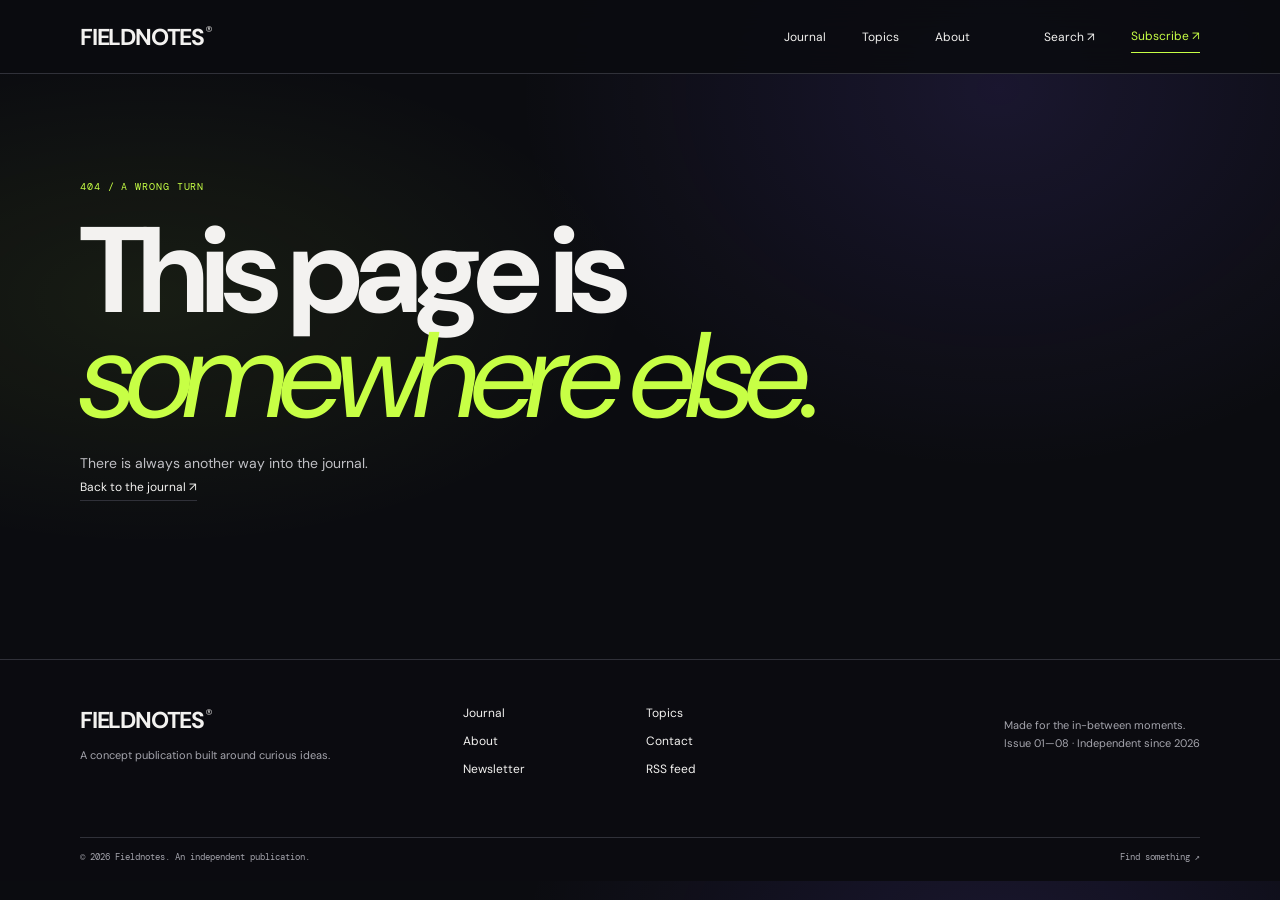
<file: index.html>
<!doctype html><html lang="en"><head><meta charset="utf-8"><meta name="viewport" content="width=device-width, initial-scale=1"><meta name="theme-color" content="#f5f2eb"><meta name="description" content="An independent publication exploring design, culture, technology, and the quiet art of noticing."><link rel="stylesheet" href="./styles.css?v=hero-layout3"><title>Fieldnotes — A concept publication built around curious ideas</title></head><body><a class="skip-link" href="#main-content">Skip to content</a><div id="site-header"></div><main id="main-content" tabindex="-1"></main><div id="site-footer"></div><script src="./content.js" defer></script><script src="./app.js?v=hero7" defer></script></body></html>
</file>
<file: styles.css>
@import url('https://fonts.googleapis.com/css2?family=DM+Mono:wght@400;500&family=DM+Sans:wght@400;500;600;700&family=Instrument+Serif:ital@0;1&display=swap');
:root{--paper:#f5f2eb;--ink:#1b1b19;--muted:#686760;--rule:#d8d4ca;--accent:#e65a35;--white:#fff;--serif:'Instrument Serif',Georgia,serif;--sans:'DM Sans',Arial,sans-serif;--mono:'DM Mono',monospace;--gutter:clamp(22px,6.25vw,96px)}*{box-sizing:border-box}html{scroll-behavior:smooth}body{margin:0;background:var(--paper);color:var(--ink);font-family:var(--sans);-webkit-font-smoothing:antialiased}a{color:inherit;text-decoration:none}button,input,select{font:inherit}button,a,input,select{outline-offset:4px}a:focus-visible,button:focus-visible,input:focus-visible,select:focus-visible{outline:2px solid var(--accent)}img{display:block;max-width:100%}.page-gutter{padding-left:var(--gutter);padding-right:var(--gutter)}.skip-link{position:absolute;left:-9999px;top:8px;background:var(--ink);color:var(--paper);padding:12px;z-index:20}.skip-link:focus{left:8px}.masthead{height:74px;padding:0 var(--gutter);border-bottom:1px solid var(--rule);display:flex;align-items:center;justify-content:space-between;position:relative;z-index:5;background:var(--paper)}.wordmark{font-size:23px;letter-spacing:-1.5px;font-weight:700}.wordmark span{font:10px var(--mono);vertical-align:top;margin-left:2px}.nav{display:flex;align-items:center;gap:36px;font-size:12px}.nav a,.footer-links a,.story-meta a,.text-link,.read-link{transition:color .2s}.nav a:hover,.footer-links a:hover,.story-meta a:hover,.text-link:hover,.read-link:hover{color:var(--accent)}.nav-search{margin-left:3vw}.subscribe-link{border-bottom:1px solid var(--ink);padding:8px 0}.menu-toggle{display:none}.home-hero{padding-top:22px}.hero-topline,.hero-bottom{display:flex;justify-content:space-between;align-items:center;font:10px var(--mono);letter-spacing:.08em}.hero-topline{border-bottom:1px solid var(--rule);padding:9px 0 12px}.hero-grid{display:grid;grid-template-columns:1.05fr .95fr;gap:clamp(24px,5vw,78px);padding:43px 0 35px;align-items:center}.hero-copy{position:relative;min-height:500px;display:flex;align-items:flex-start;flex-direction:column}.eyebrow{font:10px var(--mono);letter-spacing:.09em;color:var(--muted)}h1,h2,h3,p{margin-top:0}.hero-copy h1{font:clamp(54px,7.1vw,108px)/.88 var(--serif);letter-spacing:-.045em;max-width:760px;margin:24px 0}.hero-dek{max-width:410px;font-size:16px;line-height:1.65;color:#4d4b45;margin-bottom:24px}.hero-byline{display:flex;gap:14px 20px;flex-wrap:wrap;color:var(--muted);font:10px var(--mono)}.circle-link{width:84px;height:84px;border:1px solid var(--ink);border-radius:50%;display:flex;align-items:center;justify-content:center;gap:7px;margin-top:30px;font-size:11px;line-height:1.2;transition:background .2s,color .2s}.circle-link:hover{background:var(--ink);color:var(--paper)}.circle-link b{font-size:17px;font-weight:400}.hero-image{display:block;position:relative;align-self:stretch;min-height:500px;overflow:hidden;background:#d4cbb8}.hero-image img{width:100%;height:100%;min-height:500px;object-fit:cover;filter:saturate(.74)}.image-caption{position:absolute;bottom:14px;left:16px;color:white;background:#1b1b1966;padding:7px 9px;font:9px var(--mono);letter-spacing:.04em}.hero-bottom{border-top:1px solid var(--rule);padding:13px 0 15px}.hero-bottom a{color:var(--accent)}.section{padding-top:110px;padding-bottom:112px}.section-heading{display:flex;align-items:flex-end;justify-content:space-between;border-bottom:1px solid var(--rule);padding-bottom:22px;margin-bottom:35px}.section-heading h2{font:clamp(42px,5vw,69px)/.96 var(--serif);letter-spacing:-.03em;margin:15px 0 0}.accent{color:var(--accent)}.text-link{font-size:12px;border-bottom:1px solid var(--rule);padding-bottom:5px}.feature-row{display:grid;grid-template-columns:1.45fr .75fr;gap:clamp(24px,5vw,78px);align-items:start}.story-card{min-width:0}.story-image,.journal-image{display:block;position:relative;overflow:hidden;background:#dfd9cb}.story-image img,.journal-image img{width:100%;height:100%;object-fit:cover;transition:transform .5s;filter:saturate(.72)}.story-image:hover img,.journal-image:hover img{transform:scale(1.025)}.wide .story-image{height:clamp(300px,39vw,560px)}.compact .story-image{height:clamp(250px,29vw,405px)}.image-index{position:absolute;top:12px;left:12px;background:var(--paper);padding:6px 8px;font:9px var(--mono)}.story-copy{padding-top:17px}.story-meta{display:flex;align-items:center;gap:13px;flex-wrap:wrap;color:var(--muted);font:9px var(--mono);letter-spacing:.035em;text-transform:uppercase}.story-meta a{color:var(--accent)}.story-copy h3{font:clamp(29px,3.15vw,45px)/1 var(--serif);letter-spacing:-.025em;margin:13px 0 9px;max-width:650px}.compact h3{font-size:clamp(25px,2.5vw,36px)}.story-copy>p,.journal-item>p{font-size:13px;line-height:1.65;color:var(--muted);max-width:520px;margin-bottom:13px}.read-link{font:10px var(--mono);text-transform:uppercase;letter-spacing:.04em}.read-link span{color:var(--accent);margin-left:6px}.story-pair{display:grid;grid-template-columns:1fr 1fr;gap:clamp(24px,5vw,78px);margin-top:70px}.story-pair .story-image{height:clamp(250px,31vw,440px)}.interlude{padding-top:74px;padding-bottom:56px;background:#e9e5dc;border-top:1px solid var(--rule);border-bottom:1px solid var(--rule)}.interlude>p{font:clamp(62px,10vw,145px)/.85 var(--serif);letter-spacing:-.045em;max-width:1000px;margin:42px 0 62px}.interlude>div{display:flex;justify-content:space-between;border-top:1px solid #c8c2b6;padding-top:13px;font:9px var(--mono);letter-spacing:.07em}.topics-section{padding-top:100px}.topic-index{border-top:1px solid var(--rule)}.topic-index>a{display:grid;grid-template-columns:70px 1fr 100px 28px;align-items:center;padding:19px 8px;border-bottom:1px solid var(--rule);font:clamp(23px,3.4vw,40px) var(--serif);transition:padding .2s,color .2s}.topic-index>a:hover{padding-left:17px;color:var(--accent)}.topic-no,.topic-count{font:9px var(--mono);color:var(--muted)}.topic-count{text-align:right}.topic-arrow{font:18px var(--sans);text-align:right}.newsletter{display:grid;grid-template-columns:1fr 1fr;gap:60px;border-top:1px solid var(--ink);border-bottom:1px solid var(--ink);padding:64px 0;margin:100px 0 80px}.newsletter h2{font:clamp(50px,7vw,88px)/.84 var(--serif);letter-spacing:-.04em;margin:20px 0}.newsletter>div>p{color:var(--muted);font-size:14px;line-height:1.6;max-width:360px}.newsletter form{align-self:center}.newsletter label{display:block;font:10px var(--mono);margin-bottom:11px}.form-row{display:flex;border-bottom:1px solid var(--ink);align-items:center}.form-row input{border:0;background:transparent;flex:1;min-width:0;padding:15px 2px;font-size:14px}.form-row input:focus{outline:0}.form-row button{background:none;border:0;padding:14px 0 14px 14px;cursor:pointer;font:11px var(--mono);white-space:nowrap}.form-row button:hover{color:var(--accent)}.form-message{font-size:11px;color:var(--muted);line-height:1.5;margin:12px 0 0}.form-message.error{color:#a43e28}.footer{padding:45px var(--gutter) 18px;border-top:1px solid var(--rule)}.footer-top{display:grid;grid-template-columns:1fr 1fr 1fr;gap:30px;padding-bottom:60px}.footer-top p,.footer-note{font-size:11px;line-height:1.6;color:var(--muted);margin-top:12px}.footer-links{display:grid;grid-template-columns:1fr 1fr;gap:12px;align-content:start;font-size:12px}.footer-note{margin:0;justify-self:end}.footer-bottom{border-top:1px solid var(--rule);padding-top:13px;display:flex;justify-content:space-between;color:var(--muted);font:9px var(--mono)}
.page-intro{padding-top:84px;padding-bottom:68px}.page-intro h1,.not-found h1{font:clamp(62px,9.5vw,132px)/.86 var(--serif);letter-spacing:-.045em;margin:24px 0}.page-intro h1 i,.not-found h1 i{color:var(--accent);font-weight:400}.page-intro>p,.not-found>p{font-size:14px;color:var(--muted);max-width:480px;line-height:1.6;margin:24px 0 0}.filter-bar{display:grid;grid-template-columns:1fr auto;gap:30px;padding:22px 0;border-top:1px solid var(--ink);border-bottom:1px solid var(--rule)}.filter-topics{display:flex;gap:8px;flex-wrap:wrap;align-items:center}.filter-topics button{background:transparent;border:1px solid var(--rule);border-radius:0;padding:9px 11px;font:10px var(--mono);cursor:pointer;min-height:38px}.filter-topics button:hover,.filter-topics button.active{border-color:var(--ink);background:var(--ink);color:var(--paper)}.filter-topics button span{opacity:.65;margin-left:6px}.filter-tools{display:flex;gap:8px;align-items:center}.filter-tools label{font:9px var(--mono);color:var(--muted)}.filter-tools input,.filter-tools select{width:145px;background:transparent;border:0;border-bottom:1px solid var(--rule);padding:8px 4px;font-size:11px}.filter-tools select{width:auto}.result-count{font:9px var(--mono);color:var(--muted);margin:18px 0}.journal-grid{display:grid;grid-template-columns:repeat(2,1fr);column-gap:clamp(25px,5vw,75px);row-gap:60px;padding:16px 0 110px}.journal-item:nth-child(3n+1){grid-column:span 2;display:grid;grid-template-columns:1.25fr .75fr;column-gap:28px;align-items:center}.journal-image{aspect-ratio:1.55}.journal-item:nth-child(3n+1) .journal-image{grid-row:span 3;aspect-ratio:1.35}.journal-item .story-meta{margin-top:15px}.journal-item h2{font:clamp(28px,3.3vw,46px)/.98 var(--serif);letter-spacing:-.03em;margin:11px 0}.journal-item:nth-child(3n+1) h2{font-size:clamp(36px,4.4vw,60px)}.journal-item>p{margin:0}.empty-state{border:1px solid var(--rule);padding:65px 30px;text-align:center;margin:20px 0 100px}.empty-state h2{font:52px var(--serif);margin:15px}.empty-state p{color:var(--muted);font-size:13px}.empty-state button{border:0;background:none;text-decoration:underline;cursor:pointer;color:var(--accent);font:11px var(--mono);padding:12px}.topic-directory{border-top:1px solid var(--ink);margin-bottom:110px}.topic-directory>a{display:grid;grid-template-columns:70px 1fr 30px;align-items:center;border-bottom:1px solid var(--rule);padding:22px 5px;transition:padding .2s}.topic-directory>a:hover{padding-left:16px}.topic-directory h2{font:clamp(35px,5vw,62px) var(--serif);margin:0}.topic-directory p{font-size:11px;color:var(--muted);margin:4px 0 0}.topic-directory .topic-arrow{font-size:22px}.about-page>.page-intro{padding-bottom:36px}.about-body{max-width:700px;margin:0 auto 90px;padding-left:15%;}.about-body p{font-size:16px;line-height:1.8;color:#53514b;margin-bottom:25px}.about-body .about-lede{font:clamp(25px,3vw,39px)/1.18 var(--serif);color:var(--ink)}.about-signoff{font:13px var(--serif);line-height:1.7;margin-top:35px}.about-signoff span{font:9px var(--mono);color:var(--muted)}.not-found{min-height:65vh;padding-top:100px}.reading-progress{height:3px;background:var(--accent);position:fixed;top:0;left:0;right:0;transform-origin:left;z-index:9;pointer-events:none}.article-page{padding-top:23px}.article-crumb{display:flex;justify-content:space-between;color:var(--muted);font:9px var(--mono);text-transform:uppercase}.article-crumb a:hover{color:var(--accent)}.article-header{max-width:950px;margin:90px auto 45px}.article-header h1{font:clamp(55px,8.4vw,112px)/.88 var(--serif);letter-spacing:-.045em;margin:22px 0 24px;max-width:1000px}.article-dek{font:clamp(20px,2.6vw,30px)/1.3 var(--serif);max-width:730px;color:#55534c}.article-byline{border-top:1px solid var(--rule);margin-top:35px;padding-top:14px;display:flex;gap:24px;align-items:center;flex-wrap:wrap;font:10px var(--mono);color:var(--muted)}.article-byline b{color:var(--ink);font-weight:500}.share-links{margin-left:auto;display:flex;gap:20px}.share-links a:hover{color:var(--accent)}.article-cover{margin:0}.article-cover img{width:100%;height:clamp(300px,55vw,700px);object-fit:cover;filter:saturate(.72)}.article-cover figcaption{font:9px var(--mono);color:var(--muted);padding-top:9px}.article-layout{display:grid;grid-template-columns:1fr minmax(0,690px) 1fr;gap:35px;margin:80px auto 90px;max-width:1200px}.article-side{grid-column:1;display:flex;flex-direction:column;gap:12px;align-self:start;position:sticky;top:25px;font:9px var(--mono);color:var(--muted)}.article-side a{color:var(--accent)}.article-body{grid-column:2;font-size:18px;line-height:1.78}.article-body p{margin:0 0 26px}.article-body h2{font:42px/1 var(--serif);margin:55px 0 18px;letter-spacing:-.02em}.article-body blockquote{font:clamp(32px,4vw,50px)/1.08 var(--serif);border-left:2px solid var(--accent);padding:7px 0 7px 25px;margin:44px 0;color:#4a4943}.article-end{display:flex;align-items:center;gap:10px;color:var(--accent);margin-top:40px}.article-end span{font:9px var(--mono);color:var(--muted)}.article-pagination{display:grid;grid-template-columns:1fr 1fr;border-top:1px solid var(--ink);border-bottom:1px solid var(--ink);margin-bottom:80px}.article-pagination a{padding:20px 5px;display:flex;flex-direction:column;gap:12px}.article-pagination a+a{border-left:1px solid var(--rule);padding-left:25px;text-align:right;align-items:flex-end}.article-pagination span{font:9px var(--mono);color:var(--muted)}.article-pagination b{font:21px var(--serif);font-weight:400}.article-pagination a:hover b{color:var(--accent)}.related .section-heading{margin-bottom:30px}.article-page>.newsletter{margin-top:90px}
@media(max-width:850px){.hero-grid{grid-template-columns:1fr .9fr;gap:25px}.hero-copy{min-height:440px}.hero-image,.hero-image img{min-height:440px}.feature-row{gap:28px}.nav{gap:22px}.filter-bar{grid-template-columns:1fr}.filter-tools{justify-content:flex-start}.article-layout{grid-template-columns:minmax(0,690px);justify-content:center}.article-side{display:none}.article-body{grid-column:1}.footer-top{grid-template-columns:1fr 1fr}.footer-note{display:none}}
@media(max-width:600px){:root{--gutter:22px}.masthead{height:64px}.wordmark{font-size:21px}.menu-toggle{display:block;background:transparent;border:0;padding:12px 0 12px 12px;font:10px var(--mono);min-height:44px;cursor:pointer}.nav{display:none;position:absolute;top:63px;left:0;right:0;background:var(--paper);border-bottom:1px solid var(--ink);padding:12px var(--gutter) 22px;align-items:stretch;gap:0}.nav.open{display:flex;flex-direction:column}.nav a{padding:14px 0;border-bottom:1px solid var(--rule);font-size:13px}.nav .subscribe-link{border-bottom:1px solid var(--ink)}.home-hero{padding-top:13px}.hero-topline span:nth-child(2),.hero-topline span:nth-child(3),.hero-bottom span:last-child{display:none}.hero-topline,.hero-bottom{font-size:8px}.hero-grid{grid-template-columns:1fr;padding:30px 0 20px;gap:27px}.hero-copy{min-height:0}.hero-copy h1{font-size:clamp(55px,15vw,78px);margin:17px 0 16px}.hero-dek{font-size:14px;margin-bottom:18px}.hero-byline{font-size:9px;gap:9px 13px}.circle-link{width:68px;height:68px;margin-top:19px;font-size:9px}.hero-image,.hero-image img{height:75vw;min-height:275px;max-height:410px}.hero-bottom{padding:11px 0}.section{padding-top:72px;padding-bottom:75px}.section-heading{align-items:flex-end;margin-bottom:24px;padding-bottom:15px}.section-heading h2{font-size:45px;max-width:280px}.section-heading .text-link{font-size:10px;white-space:nowrap}.feature-row,.story-pair{grid-template-columns:1fr;gap:42px}.wide .story-image,.compact .story-image,.story-pair .story-image{height:70vw;max-height:380px}.story-copy h3{font-size:34px}.compact h3{font-size:31px}.story-pair{margin-top:46px}.interlude{padding-top:48px;padding-bottom:36px}.interlude>p{font-size:clamp(60px,16vw,88px);margin:34px 0 48px}.interlude>div{font-size:8px}.topic-index>a{grid-template-columns:42px 1fr 68px 20px;padding:16px 2px;font-size:30px}.topic-no,.topic-count{font-size:8px}.topic-arrow{font-size:14px}.topics-section{padding-top:70px}.newsletter{grid-template-columns:1fr;gap:27px;padding:42px 0;margin:70px 0 55px}.newsletter h2{font-size:68px}.newsletter>div>p{font-size:13px}.form-row input{font-size:13px}.footer{padding-top:35px}.footer-top{grid-template-columns:1fr;gap:25px;padding-bottom:35px}.footer-links{max-width:280px}.footer-bottom{font-size:8px;gap:15px}.page-intro{padding-top:63px;padding-bottom:45px}.page-intro h1,.not-found h1{font-size:clamp(61px,16vw,89px)}.page-intro>p{font-size:13px}.filter-bar{gap:15px;padding:15px 0}.filter-topics{flex-wrap:nowrap;overflow-x:auto;padding-bottom:6px;scrollbar-width:thin}.filter-topics button{white-space:nowrap;min-height:42px}.filter-tools{display:grid;grid-template-columns:auto 1fr auto auto;gap:7px}.filter-tools input{width:100%;min-width:0}.filter-tools select{max-width:100px}.journal-grid{grid-template-columns:1fr;row-gap:37px;padding-bottom:70px}.journal-item:nth-child(3n+1){grid-column:auto;display:block}.journal-item:nth-child(3n+1) .journal-image{aspect-ratio:1.42}.journal-image{aspect-ratio:1.4}.journal-item:nth-child(3n+1) h2,.journal-item h2{font-size:35px}.topic-directory>a{grid-template-columns:40px 1fr 24px;padding:18px 0}.topic-directory h2{font-size:38px}.topic-directory p{font-size:10px}.about-page>.page-intro{padding-bottom:30px}.about-body{padding-left:0;margin-bottom:58px}.about-body p{font-size:14px;line-height:1.8}.about-body .about-lede{font-size:29px}.not-found{padding-top:75px}.article-page{padding-top:17px}.article-crumb{font-size:8px}.article-header{margin:63px auto 30px}.article-header h1{font-size:clamp(53px,14.5vw,78px);margin:17px 0}.article-dek{font-size:21px}.article-byline{gap:11px 16px;font-size:8px}.share-links{margin-left:0;width:100%;padding-top:4px}.article-cover img{height:75vw;min-height:280px}.article-layout{margin:48px auto 58px}.article-body{font-size:17px;line-height:1.74}.article-body h2{font-size:36px;margin:44px 0 15px}.article-body blockquote{font-size:36px;padding-left:17px;margin:36px 0}.article-pagination{margin-bottom:55px}.article-pagination a+a{padding-left:12px}.article-pagination b{font-size:17px}.related .section-heading{display:block}.related .section-heading .text-link{display:inline-block;margin-top:13px}.article-page>.newsletter{margin-top:65px}}
@media(prefers-reduced-motion:reduce){*,*::before,*::after{scroll-behavior:auto!important;transition:none!important;animation:none!important}}
.article-cover{position:relative;height:clamp(300px,55vw,700px)}.article-cover img{width:100%;height:100%;object-fit:cover;filter:saturate(.72)}
.search-reset{margin:-85px 0 100px;text-align:right;font:10px var(--mono);color:var(--accent)}.search-reset a{border-bottom:1px solid var(--rule);padding-bottom:5px}@media(max-width:600px){.search-reset{margin:-45px 0 65px}}

/* Dark, high-contrast visual direction inspired by the supplied Girl Boss reference. */
:root{--paper:#0b0c10;--ink:#f3f2f0;--muted:#a5a5ad;--rule:#303139;--accent:#c7ff45;--white:#17181e}
body{background:radial-gradient(ellipse at 78% 10%,rgba(123,91,255,.13),transparent 34%),radial-gradient(ellipse at 12% 34%,rgba(199,255,69,.07),transparent 30%),var(--paper);color:var(--ink)}
.masthead{background:rgba(11,12,16,.9);border-color:var(--rule);backdrop-filter:blur(16px)}
.wordmark{letter-spacing:-1.2px}
.nav a:hover,.footer-links a:hover,.story-meta a:hover,.text-link:hover,.read-link:hover,.share-links a:hover,.article-crumb a:hover{color:var(--accent)}
.subscribe-link{border-color:var(--accent);color:var(--accent)}
.eyebrow,.hero-bottom a,.story-meta a,.read-link span,.article-side a,.article-end{color:var(--accent)}
.hero-topline,.hero-bottom,.section-heading,.footer,.footer-bottom,.article-byline,.article-pagination{border-color:var(--rule)}
.hero-copy h1,.section-heading h2,.page-intro h1,.not-found h1,.story-copy h3,.journal-item h2,.newsletter h2,.article-header h1{font-family:var(--sans);font-weight:700;letter-spacing:-.065em}
.hero-copy h1{font-size:clamp(52px,7.5vw,112px);line-height:.91;text-transform:uppercase}
.hero-dek,.story-copy>p,.journal-item>p,.page-intro>p,.not-found>p,.about-body p{color:#c0c0c5}
.hero-image{border-radius:20px;background:linear-gradient(135deg,rgba(199,255,69,.22),rgba(127,85,255,.3))}
.hero-image img{filter:saturate(.9) contrast(1.04);mix-blend-mode:screen;opacity:.88}
.image-caption,.image-index{background:rgba(11,12,16,.82);color:var(--ink);border:1px solid rgba(255,255,255,.12);border-radius:999px}
.circle-link{border:0;background:var(--accent);color:#101108;font-weight:700;box-shadow:0 0 34px rgba(199,255,69,.18)}
.circle-link:hover{background:#ddff8b;color:#101108;transform:translateY(-2px)}
.section-heading{padding-bottom:24px}
.section-heading h2{font-size:clamp(38px,5vw,72px);line-height:.96}
.story-image,.journal-image{border-radius:14px;background:#17181e}
.story-image img,.journal-image img{filter:saturate(.82) contrast(1.04)}
.story-image:hover img,.journal-image:hover img{filter:saturate(1) contrast(1.05)}
.story-card,.journal-item{transition:transform .25s ease}
.story-card:hover,.journal-item:hover{transform:translateY(-3px)}
.interlude{background:radial-gradient(ellipse at 18% 55%,rgba(199,255,69,.15),transparent 42%),radial-gradient(ellipse at 83% 20%,rgba(127,85,255,.18),transparent 40%),#121319;border-color:var(--rule)}
.interlude>p{font-family:var(--sans);font-weight:700;letter-spacing:-.065em}
.interlude>div{border-color:var(--rule)}
.topic-index,.topic-index>a,.topic-directory,.topic-directory>a{border-color:var(--rule)}
.topic-index>a{font-family:var(--sans);font-weight:600}
.topic-index>a:hover,.topic-directory>a:hover{color:var(--accent)}
.newsletter{border-color:var(--rule);background:linear-gradient(120deg,rgba(199,255,69,.06),transparent 44%);padding:clamp(28px,5vw,64px);border-radius:18px}
.newsletter h2{letter-spacing:-.07em}
.form-row{border-color:#62636b}
.form-row button:hover,.filter-topics button:hover,.filter-topics button.active{color:#101108}
.filter-bar{border-color:var(--rule)}
.filter-topics button{border-color:#45464e;border-radius:999px;color:var(--ink)}
.filter-topics button:hover,.filter-topics button.active{border-color:var(--accent);background:var(--accent)}
.filter-tools input,.filter-tools select{color:var(--ink);border-color:#45464e}
.filter-tools select option{background:var(--paper);color:var(--ink)}
.empty-state{border-color:var(--rule);border-radius:16px}
.about-body .about-lede,.article-dek{color:var(--ink)}
.article-header h1{line-height:.94}
.article-byline b{color:var(--ink)}
.article-cover img{filter:saturate(.88) contrast(1.06);border-radius:18px}
.article-body blockquote{color:#e4e4e8}
.article-pagination{border-color:var(--rule)}
.footer{background:rgba(11,12,16,.65)}
.menu-toggle{color:var(--ink)}
@media(max-width:600px){.nav{background:#101116;border-color:var(--rule)}.nav a{border-color:var(--rule)}.nav .subscribe-link{border-color:var(--accent)}.hero-image{border-radius:15px}.newsletter{padding:28px 20px}.interlude>p{font-size:clamp(50px,14vw,82px)}}

/* Full-bleed editorial hero treatment inspired by the supplied layout reference. */
.home-hero{position:relative;isolation:isolate;overflow:hidden;display:flex;flex-direction:column;justify-content:space-between;min-height:clamp(620px,calc(100svh - 74px),850px);padding-top:22px;background:#0b0c10}
.home-hero::after{content:"";position:absolute;inset:0;z-index:-1;pointer-events:none;background:linear-gradient(90deg,rgba(11,12,16,.96) 0%,rgba(11,12,16,.84) 32%,rgba(11,12,16,.34) 62%,rgba(11,12,16,.16) 100%),linear-gradient(0deg,rgba(11,12,16,.78),transparent 28%,transparent 78%,rgba(11,12,16,.18))}
.hero-image{position:absolute;inset:0;z-index:-2;display:block;min-height:0;border-radius:0;background:#0b0c10;pointer-events:none}
.hero-image img{width:100%;height:100%;min-height:0;object-fit:cover;object-position:center 52%;filter:saturate(1) contrast(1.05);opacity:.95}
.hero-image .image-caption{left:auto;right:var(--gutter);bottom:24px}
.hero-topline,.hero-bottom{position:relative;z-index:1;border-color:rgba(255,255,255,.25)}
.hero-topline{padding-top:9px;padding-bottom:12px;color:#f3f2f0}
.hero-grid{position:static;display:flex;flex:1;align-items:center;padding-top:68px;padding-bottom:76px}
.hero-copy{position:relative;z-index:1;width:min(58%,760px);min-height:0}
.hero-copy h1{max-width:850px}
.hero-dek{color:#e1e0e4}
.hero-byline{color:#c8c6ce}
.hero-bottom{padding-top:13px;padding-bottom:15px;color:#f3f2f0}
@media(max-width:600px){.home-hero{min-height:clamp(690px,calc(100svh - 64px),820px);padding-top:13px}.home-hero::after{background:linear-gradient(180deg,rgba(11,12,16,.88) 0%,rgba(11,12,16,.67) 35%,rgba(11,12,16,.2) 68%,rgba(11,12,16,.8) 100%)}.hero-image img{object-position:60% center}.hero-grid{display:flex;padding-top:40px;padding-bottom:55px;align-items:center}.hero-copy{width:100%;max-width:100%}.hero-copy h1{max-width:620px}.hero-topline,.hero-bottom{position:relative}.hero-bottom{padding-top:11px;padding-bottom:11px}}

/* Conax-inspired inset framing and floating issue card. */
.hero-grid{padding-left:var(--gutter);padding-right:var(--gutter)}
.hero-bottom{padding-left:var(--gutter);padding-right:var(--gutter)}
.hero-edition{position:relative;z-index:1;align-self:center;width:clamp(205px,23vw,290px);margin-left:auto;padding:clamp(17px,2.1vw,25px);border:1px solid rgba(255,255,255,.2);border-radius:14px;background:rgba(11,12,16,.68);backdrop-filter:blur(15px);box-shadow:0 18px 70px rgba(0,0,0,.24)}
.hero-edition-top{display:flex;justify-content:space-between;gap:16px;padding-bottom:13px;border-bottom:1px solid rgba(255,255,255,.22);font:9px var(--mono);letter-spacing:.08em;color:#d4d2d8}
.hero-edition p{font-size:clamp(24px,2.8vw,36px);font-weight:700;line-height:.94;letter-spacing:-.055em;margin:22px 0 28px}
.hero-edition>a{display:flex;justify-content:space-between;align-items:center;gap:10px;border-top:1px solid rgba(255,255,255,.22);padding-top:12px;color:var(--accent);font:9px var(--mono);letter-spacing:.04em}
.hero-edition>a b{font:16px var(--sans);font-weight:400}
@media(max-width:850px){.hero-copy{width:58%}.hero-edition{width:clamp(180px,26vw,230px)}}
@media(max-width:600px){.hero-grid{padding-left:var(--gutter);padding-right:var(--gutter);flex-direction:column;align-items:stretch}.hero-copy{width:100%;max-width:100%}.hero-edition{align-self:flex-end;width:min(245px,100%);margin:25px 0 0;padding:16px}.hero-edition p{font-size:25px;margin:15px 0 18px}.hero-edition-top{padding-bottom:9px}.hero-edition>a{padding-top:9px}}
@media(max-width:850px){.hero-image img{object-fit:contain;object-position:right center}}
</file>
